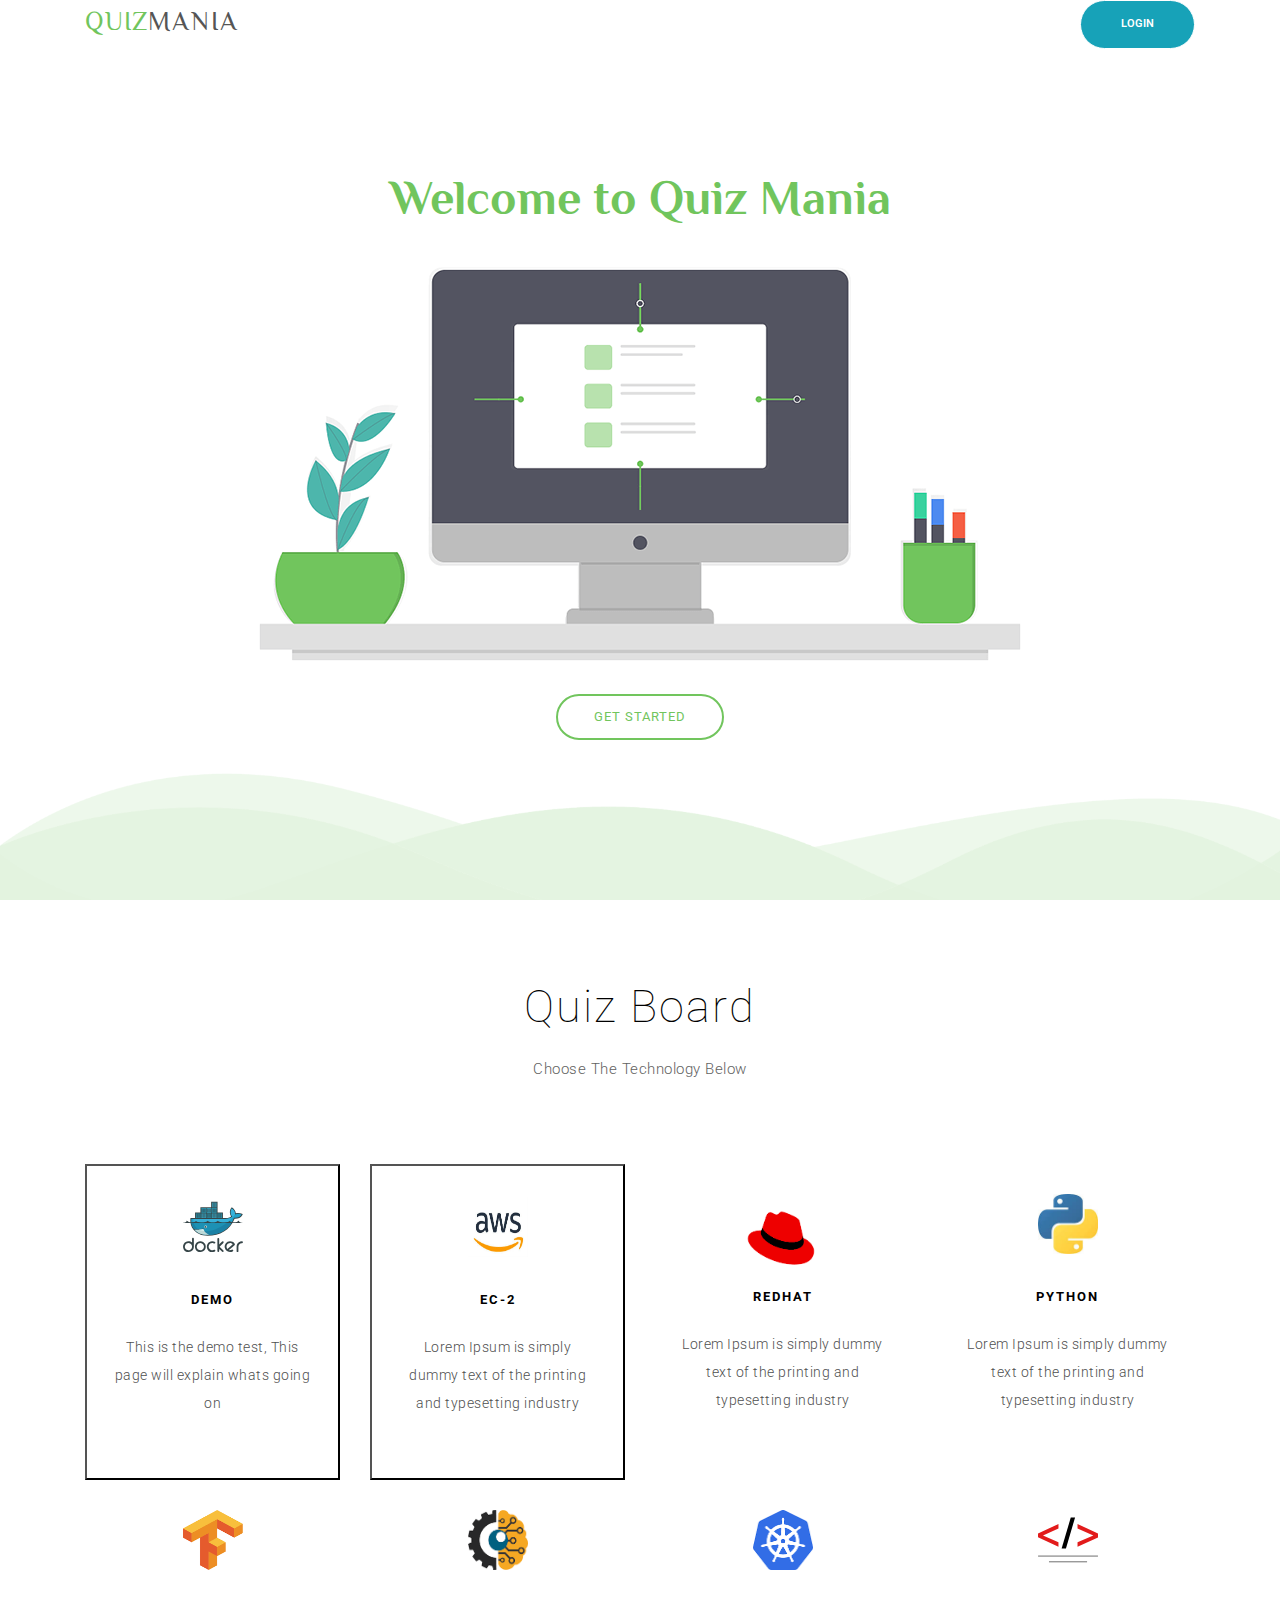
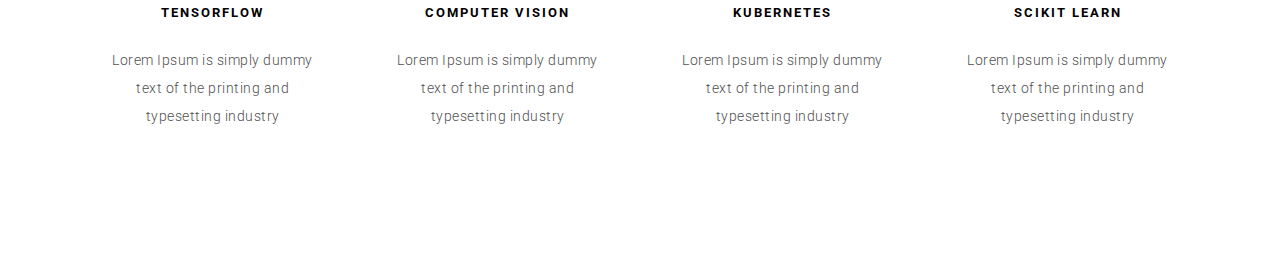
<file: html/index.html>
<!DOCTYPE html>
<html lang="en">
<head>
  <meta charset="utf-8">
  <title>Adhoc Quizmania</title>
  <meta content="width=device-width, initial-scale=1.0" name="viewport">
  <meta content="" name="keywords">
  <meta content="" name="description">

  <!-- Favicons -->
  <link href="img/favicon.png" rel="icon">
  <link href="img/apple-touch-icon.png" rel="apple-touch-icon">

  <!-- Google Fonts -->
  <link href="https://fonts.googleapis.com/css?family=Open+Sans:300,300i,400,400i,700,700i|Roboto:100,300,400,500,700|Philosopher:400,400i,700,700i" rel="stylesheet">

  <!-- Bootstrap css -->
  <!-- <link rel="stylesheet" href="css/bootstrap.css"> -->
  <link href="lib/bootstrap/css/bootstrap.min.css" rel="stylesheet">

  <!-- Libraries CSS Files -->
  <link href="lib/owlcarousel/assets/owl.carousel.min.css" rel="stylesheet">
  <link href="lib/owlcarousel/assets/owl.theme.default.min.css" rel="stylesheet">
  <link href="lib/font-awesome/css/font-awesome.min.css" rel="stylesheet">
  <link href="lib/animate/animate.min.css" rel="stylesheet">
  <link href="lib/modal-video/css/modal-video.min.css" rel="stylesheet">

  <!-- Main Stylesheet File -->
  <link href="css/style.css" rel="stylesheet">
  
  <script type="text/javascript">                                                                                                                                 
    function accessCookie(cookieName)                                                                                                                       
    {                                                                                                                                                       
    var name = cookieName + "=";                                                                                                                            
    var allCookieArray = document.cookie.split(';');                                                                                                        
    for(var i=0; i<allCookieArray.length; i++)                                                                                                              
    {                                                                                                                                                       
            var temp = allCookieArray[i].trim();                                                                                                            
            if (temp.indexOf(name)==0)                                                                                                                      
            return temp.substring(name.length,temp.length);                                                                                                 
            }                                                                                                                                               
            return "";                                                                                                                                      
    }                                                                                                                                                       
    function checkCookie()                                                                                                                                  
    {                                                                                                                                                       
    var user = accessCookie("User_Id");                                                                                                                     
    if (user=="")
      {	 
        document.getElementById("menu1").innerHTML = "Login";
        document.getElementById("menu1").setAttribute("onclick", "window.location.href='/login-register';"); 
      }		
    else
      {
        document.getElementById("menu1").innerHTML = "Logout";
        document.getElementById("menu1").setAttribute("onclick", "deleteCookie1()");
        
        
      }
   }
    function setuser()
    {
      var elements = document.getElementsByClassName("userID");
      var names = '';
      for(var i=0; i<elements.length; i++) {
        elements[i].setAttribute("value",accessCookie("User_Id"));
        }
    }                                                                                                                                                       

    function deleteCookie1()  
{   var Cookies=document.cookie.split(';');
    for (var i=1; i <=Cookies.length; i++)
    {
    document.cookie=Cookies[i-1] +"= ; expires=Thu, 02 Aug 2018 00:00:00 UTC;path=/;";  
    }
    window.location = "/"; // TO REFRESH THE PAGE       
}     
</script>                              
                                                                                                                                                                   
</head>

<body>

  <header id="header" class="header header-hide">
<div class="container">

      <div id="logo" class="pull-left">
                                <h1><a href="#body" class="scrollto"><span>QUIZ</span>MANIA</a></h1>
        <!-- Uncomment below if you prefer to use an image logo -->
                                <!-- <a href="#body"><img src="img/logo.png" alt="" title="" /></a>-->
      </div>
                                <div class="dropdown pull-right">
                                        <button onclick="deleteCookie1()"  class="btn btn-info" type="button" id="menu1" >Login</button>
                                        
                                </div>
				<script>
                                checkCookie();
                                </script>
      </div>
  </header><!-- #header -->

  <!--==========================
    Hero Section
  ============================-->
  <section id="hero" class="wow fadeIn">
    <div class="hero-container">
      <h1>Welcome to Quiz Mania</h1>
      <h2></h2>
      <img src="img/hero-img.png" alt="Hero Imgs">
      <a href="#features" class="btn-get-started scrollto">Get Started</a>
      <div class="btns">

      </div>
    </div>
  </section><!-- #hero -->


  <!--==========================
    Features Section
  ============================-->

  <section id="features" class="padd-section text-center wow fadeInUp">

    <div class="container">
      <div class="section-title text-center">
        <h2>Quiz Board</h2>
        <p class="separator">choose the technology below</p>
      </div>
    </div>

    <div class="container">
      <div class="row">
        
       <div class="col-md-6 col-lg-3">
          <form action="/cgi-bin/testpage" method="post">
            <input type="hidden" class ="userID" name="userid" value="">
            <input type="hidden" name="testid" value="1">
            <button type="submit" style="background-color: transparent; color: white;">
          <div class="feature-block" >
            <img src="img/docker.svg" alt="img" class="img-fluid">
            
            <h4>Demo</h4>
            <p>This is the demo test, This page will explain whats going on</p>
          </div>
        </button>
        </div>
      </form>
      


        <div class="col-md-6 col-lg-3">
            <form action="/cgi-bin/testpage" method="post">
              <input type="hidden" class ="userID" name="userid" value="">
              <input type="hidden" name="testid" value="2">
              <button type="submit" style="background-color: transparent; color: white;">
            <div class="feature-block" >
              <img src="img/AWS.jpg" alt="img" class="img-fluid">
              
              <h4>EC-2</h4>
              <p>Lorem Ipsum is simply dummy text of the printing and typesetting industry</p>
            </div>
          </button>
          </div>
        </form>
        

        <div class="col-md-6 col-lg-3">
          <div class="feature-block">
            <img src="img/redhat.jpg" height="90" width="85">

            <h4>Redhat</h4>

            <p>Lorem Ipsum is simply dummy text of the printing and typesetting industry</p>
          </div>
        </div>

        <div class="col-md-6 col-lg-3">
          <div class="feature-block">
            <img src="img/python.jpeg" alt="img" class="img-fluid">
            <h4>Python</h4>
            <p>Lorem Ipsum is simply dummy text of the printing and typesetting industry</p>
          </div>
        </div>

        <div class="col-md-6 col-lg-3">
          <div class="feature-block">
            <img src="img/tensorflow.jpeg" alt="img" class="img-fluid">
            <h4>Tensorflow</h4>
            <p>Lorem Ipsum is simply dummy text of the printing and typesetting industry</p>
          </div>
        </div>

        <div class="col-md-6 col-lg-3">
          <div class="feature-block">
            <img src="img/computer_vision.jpeg" alt="img" class="img-fluid">
            <h4>Computer Vision</h4>
            <p>Lorem Ipsum is simply dummy text of the printing and typesetting industry</p>
          </div>
        </div>

        <div class="col-md-6 col-lg-3">
          <div class="feature-block">
            <img src="img/kubernetes.png" alt="img" class="img-fluid">
            <h4>Kubernetes</h4>
            <p>Lorem Ipsum is simply dummy text of the printing and typesetting industry</p>
          </div>
        </div>

        <div class="col-md-6 col-lg-3">
          <div class="feature-block">
            <img src="img/svg/code.svg" alt="img" class="img-fluid">
            <h4>Scikit learn</h4>
            <p>Lorem Ipsum is simply dummy text of the printing and typesetting industry</p>
          </div>
        </div>

      </div>
    </div>
  </section>
  
  <script>
      setuser();
  </script>

  <a href="#" class="back-to-top"><i class="fa fa-chevron-up"></i></a>

  <!-- JavaScript Libraries -->
  <script src="lib/jquery/jquery.min.js"></script>
  <script src="lib/jquery/jquery-migrate.min.js"></script>
  <script src="lib/bootstrap/js/bootstrap.bundle.min.js"></script>
  <script src="lib/superfish/hoverIntent.js"></script>
  <script src="lib/superfish/superfish.min.js"></script>
  <script src="lib/easing/easing.min.js"></script>
  <script src="lib/modal-video/js/modal-video.js"></script>
  <script src="lib/owlcarousel/owl.carousel.min.js"></script>
  <script src="lib/wow/wow.min.js"></script>
  <!-- Contact Form JavaScript File -->
  <script src="contactform/contactform.js"></script>

  <!-- Template Main Javascript File -->
  <script src="js/main.js"></script>

</body>
</html>
</file>
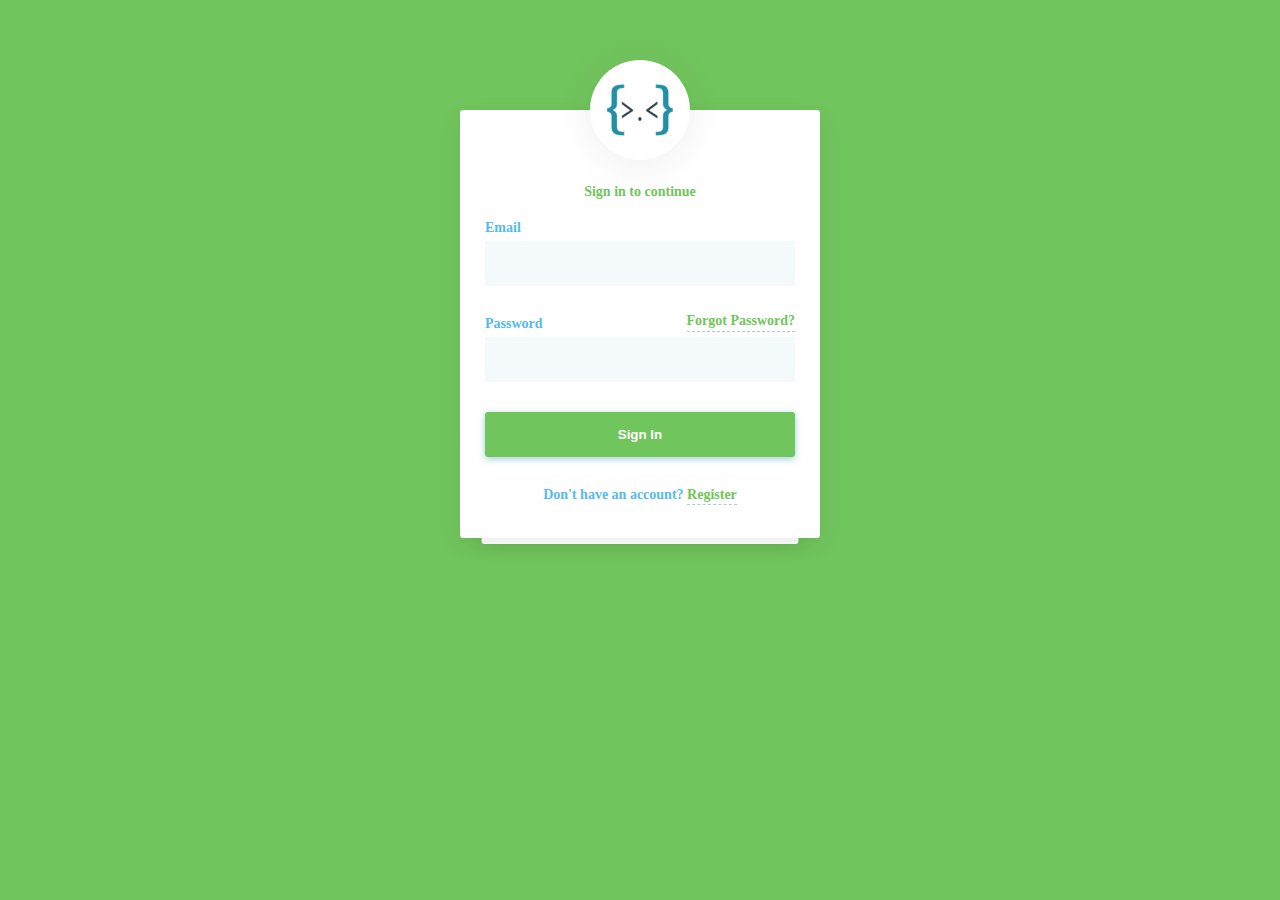
<file: html/login-register/index.html>
<!DOCTYPE html>
<html>
<head>
	<meta charset="utf-8">
	<meta name="viewport" content="width=device-width,initial-scale=1">
	<title>QuizMania</title>
	<link rel="stylesheet" href="auth.css">
	<script type="text/javascript">
    		function accessCookie(cookieName)
  		{
    		var name = cookieName + "=";
    		var allCookieArray = document.cookie.split(';');
    		for(var i=0; i<allCookieArray.length; i++)
    		{
      			var temp = allCookieArray[i].trim();
      			if (temp.indexOf(name)==0)
        		return temp.substring(name.length,temp.length);
    			}
    			return "";
  		}
    		function checkCookie()
  		{
  		var user = accessCookie("User_Id");
  		if (user!="")
    		window.location="/";
  		}
	</script>
</head >

<body onload="checkCookie()">
	<div class="lowin">
		<div class="lowin-brand">
			<img src="kodinger.jpg" alt="logo">
		</div>
		<div class="lowin-wrapper">
			<div class="lowin-box lowin-login">
				<div class="lowin-box-inner">
					<form action="/cgi-bin/login" method="post">
						<p>Sign in to continue</p>
						<div class="lowin-group">
							<label>Email <a href="#" class="login-back-link">Sign in?</a></label>
							<input type="email" autocomplete="email" name="email" class="lowin-input" required>
						</div>
						<div class="lowin-group password-group">
							<label>Password <a href="#" class="forgot-link">Forgot Password?</a></label>
							<input type="password" name="password" autocomplete="current-password" class="lowin-input" >
						</div>
						<button class="lowin-btn login-btn">
							Sign In
						</button>

						<div class="text-foot">
							Don't have an account? <a href="" class="register-link">Register</a>
						</div>
					</form>
				</div>
			</div>

			<div class="lowin-box lowin-register">
				<div class="lowin-box-inner">
					<form action="/cgi-bin/register" method="post">
						<p>Let's create your account</p>
						<div class="lowin-group">
							<label>First Name</label>
							<input type="text" name="firstname" autocomplete="firstname" class="lowin-input">
						</div>
						<div class="lowin-group">
							<label>Last Name</label>
							<input type="text" name="lastname" autocomplete="lastname" class="lowin-input">
						</div>
						<div class="lowin-group">
							<label>Email</label>
							<input type="email" autocomplete="email" name="email" class="lowin-input" pattern="^([a-zA-Z0-9_\-\.]+)@([a-zA-Z0-9_\-\.]+)\.([a-zA-Z]{2,5})$">
						</div>
						<div class="lowin-group">
							<label>Phone</label>
							<input type="text" name="phone" class="lowin-input" pattern="[789][0-9]{9}">
						</div>
						<div class="lowin-group">
							<label>Password</label>
							<input type="password" name="password" autocomplete="current-password" class="lowin-input">
						</div>
						<div class="lowin-group">
							<label>Confirm Password</label>
							<input type="password" name="confirmpassword" autocomplete="confirmcurrent-password" class="lowin-input">
						</div>
						<button class="lowin-btn">
							Sign Up
						</button>

						<div class="text-foot">
							Already have an account? <a href="" class="login-link">Login</a>
						</div>
						
					</form>
					
				</div>
			</div>
		</div>
	
		<footer class="lowin-footer">
			
		</footer>
	</div>

	<script src="auth.js"></script>
	<script>
		Auth.init({
			login_url: '/cgi-bin/login',
			forgot_url: '#forgot'
		});
	</script>
</body>
</html>
</file>
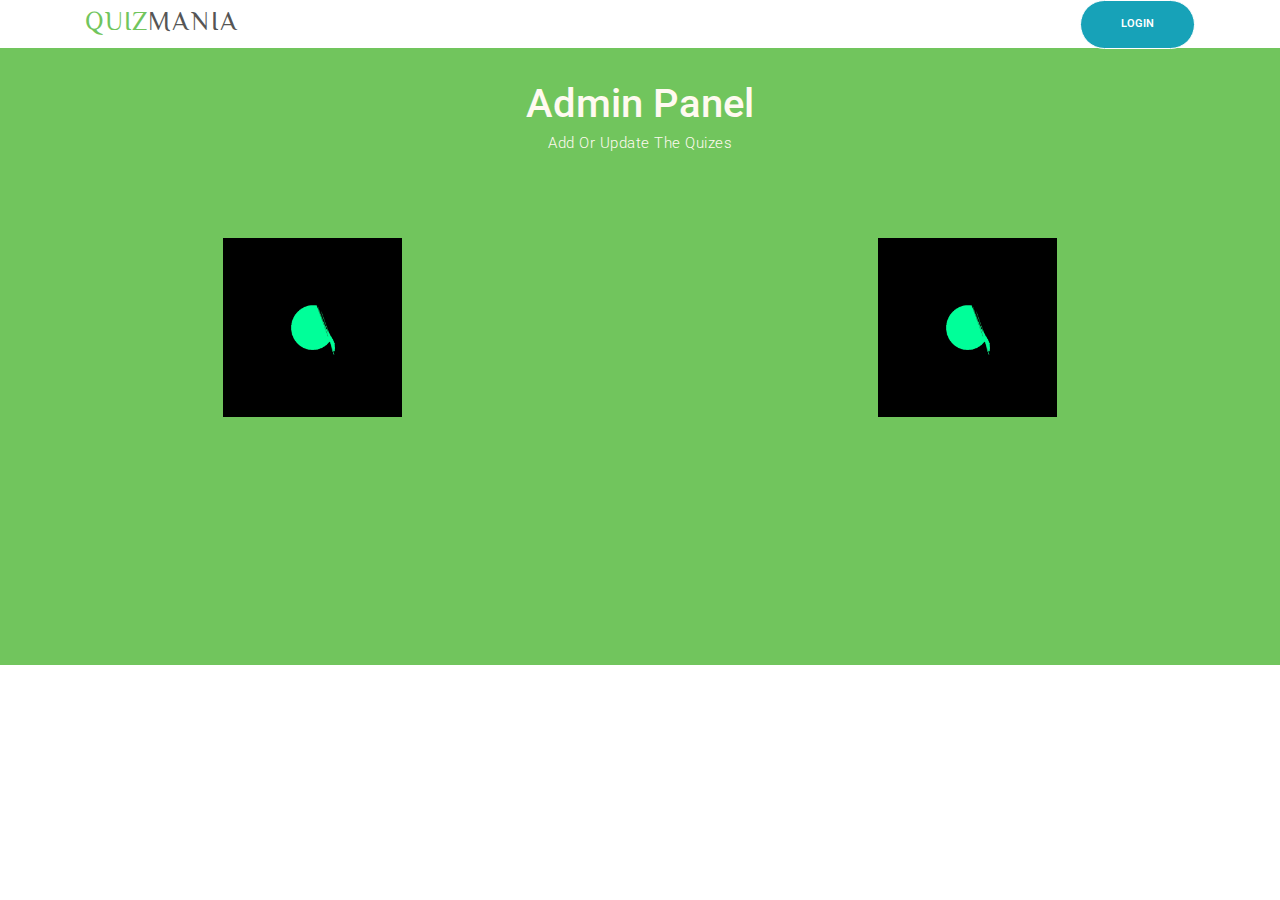
<file: html/admin.html>
<!DOCTYPE html>
<html lang="en">
<head>
  <meta charset="utf-8">
  <title>Adhoc Quizmania</title>
  <meta content="width=device-width, initial-scale=1.0" name="viewport">
  <meta content="" name="keywords">
  <meta content="" name="description">

  <!-- Favicons -->
  <link href="img/favicon.png" rel="icon">
  <link href="img/apple-touch-icon.png" rel="apple-touch-icon">

  <!-- Google Fonts -->
  <link href="https://fonts.googleapis.com/css?family=Open+Sans:300,300i,400,400i,700,700i|Roboto:100,300,400,500,700|Philosopher:400,400i,700,700i" rel="stylesheet">

  <!-- Bootstrap css -->
  <!-- <link rel="stylesheet" href="css/bootstrap.css"> -->
  <link href="lib/bootstrap/css/bootstrap.min.css" rel="stylesheet">

  <!-- Libraries CSS Files -->
  <link href="lib/owlcarousel/assets/owl.carousel.min.css" rel="stylesheet">
  <link href="lib/owlcarousel/assets/owl.theme.default.min.css" rel="stylesheet">
  <link href="lib/font-awesome/css/font-awesome.min.css" rel="stylesheet">
  <link href="lib/animate/animate.min.css" rel="stylesheet">
  <link href="lib/modal-video/css/modal-video.min.css" rel="stylesheet">

  <!-- Main Stylesheet File -->
  <link href="css/style.css" rel="stylesheet">
  
  <style>
    
    input[type="text"]{  
                text-align: center; 
            }     
    .center {
      
      margin-left: auto;
      margin-right: auto;
      
    }
    
    .image {
      display: block;
      width: 30%;
      height: auto;
      
    }
    
    .overlay {
      position: absolute;
      top: 0;
      bottom: 0;
      left: 0;
      right: 0;
      height: 100%;
      width: 40%;
      opacity: 0;
      transition: .5s ease;
      background-color: #71c55d;
      margin-left: auto;
      margin-right: auto;
    }
    
    .container:hover .overlay {
      opacity: 1;
    }
    
    .text {
      color: white;
      font-size: 20px;
      position: absolute;
      top: 50%;
      left: 50%;
      -webkit-transform: translate(-50%, -50%);
      -ms-transform: translate(-50%, -50%);
      transform: translate(-50%, -50%);
      text-align: center;
    }
    </style>

  <script type="text/javascript">                                                                                                                                 
    function accessCookie(cookieName)                                                                                                                       
    {                                                                                                                                                       
    var name = cookieName + "=";                                                                                                                            
    var allCookieArray = document.cookie.split(';');                                                                                                        
    for(var i=0; i<allCookieArray.length; i++)                                                                                                              
    {                                                                                                                                                       
            var temp = allCookieArray[i].trim();                                                                                                            
            if (temp.indexOf(name)==0)                                                                                                                      
            return temp.substring(name.length,temp.length);                                                                                                 
            }                                                                                                                                               
            return "";                                                                                                                                      
    }                                                                                                                                                       
    function checkCookie()                                                                                                                                  
    {                                                                                                                                                       
    var user = accessCookie("User_Id");                                                                                                                     
    if (user=="")
      {	 
        document.getElementById("menu1").innerHTML = "Login";
        document.getElementById("menu1").setAttribute("onclick", "window.location.href='/login-register';"); 
      }		
    else
      {
        document.getElementById("menu1").innerHTML = "Logout";
        document.getElementById("menu1").setAttribute("onclick", "deleteCookie1()");
        
        
      }
   }
    function setuser()
    {
      var elements = document.getElementsByClassName("userID");
      var names = '';
      for(var i=0; i<elements.length; i++) {
        elements[i].setAttribute("value",accessCookie("User_Id"));
        }
    }                                                                                                                                                       

    function deleteCookie1()  
{   var Cookies=document.cookie.split(';');
    for (var i=1; i <=Cookies.length; i++)
    {
    document.cookie=Cookies[i-1] +"= ; expires=Thu, 02 Aug 2018 00:00:00 UTC;path=/;";  
    }
    window.location = "/"; // TO REFRESH THE PAGE       
}     
</script>                   
<style>
    
    .image1 {
      display: block;
      width: 100%;
      height: auto;
    }
    
    .overlay1 {
      position: absolute;
      bottom: 0;
      left: 0;
      right: 0;
      background-color: #008CBA;
      overflow: hidden;
      width: 100%;
      height: 0;
      transition: .5s ease;
    }
    
    .container:hover .overlay {
      height: 100%;
    }
    
    .text {
      color: white;
      font-size: 20px;
      position: absolute;
      top: 50%;
      left: 50%;
      -webkit-transform: translate(-50%, -50%);
      -ms-transform: translate(-50%, -50%);
      transform: translate(-50%, -50%);
      text-align: center;
    }
    </style>           
                                                                                                                                                                   
</head>

<body>

  <header id="header" class="header header-hide">
<div class="container">

      <div id="logo" class="pull-left">
                                <h1><a href="#body" class="scrollto"><span>QUIZ</span>MANIA</a></h1>
        <!-- Uncomment below if you prefer to use an image logo -->
                                <!-- <a href="#body"><img src="img/logo.png" alt="" title="" /></a>-->
      </div>
                                <div class="dropdown pull-right">
                                        <button onclick="deleteCookie1()"  class="btn btn-info" type="button" id="menu1" >Login</button>
                                        
                                </div>
				<script>
                                checkCookie();
                                </script>
      </div>
  </header><!-- #header -->


  <!--==========================
    Features Section
  ============================-->

  <section id="features" class="padd-section text-center wow fadeInUp" style="background:#71c55d">

    <div class="container">
      <div class="section-title text-center">
        <h1 style="color: floralwhite">Admin Panel</h1>
        <p style="color: floralwhite" class="separator">Add or Update the Quizes</p>
      </div>
    </div>

    
      <div class="row">
        
      
        <div class="col-md-6">
          <div class="container">
            <img src="img/giphy.gif" alt="img" class="image center">
            <a href="#get1" onclick="myFunction()"><div class="overlay">
              <div class="text">Add New Category Quiz</div>
            </div>
          </a>
          </div>  
        </div>
      
      
        <div class="col-md-6">
          <div class="container">
            <img src="img/giphy.gif" alt="img" class="image center">
            <a href="#get1" onclick="myFunction()"><div class="overlay">
              <div class="text">Add Existing Category Quiz</div>
            </div>
          </a>
          </div>  
        </div>
        
      </div>
      <br>
      <br>
      <br>
      <br>
      <br>
      <br>
      <br>
      
      <div id="get1" class="col-md-4 center " style="background: #71c55d; display: none">
        <br> 
        <br>
        
        <form action="#">
            
              <input type="text" class="form-control" id="name" placeholder="Test Name" >
              <input type="text" class="form-control" id="totalscore" placeholder="Total Score">
              
                  <div class="custom-file">
                    <input type="file" class="custom-file-input" id="customFile1">
                    <label class="custom-file-label" for="customFile">Choose Image</label>
                  </div>
                  <div class="custom-file">
                      <input type="file" class="custom-file-input" id="customFile2">
                      <label class="custom-file-label" for="customFile">Choose Test</label>
                  </div>
                  <br>
                  <br>
            <button type="submit" class="btn btn-primary">Submit</button>
            <br>
            <br>
          </form>
        
      </div>

  </section>

  
  <script>
      setuser();
      function myFunction() {
  var x = document.getElementById("get1");
  if (x.style.display === "none") {
    x.style.display = "block";
  } else {
    x.style.display = "none";
  }
} 
  </script>

  <a href="#" class="back-to-top"><i class="fa fa-chevron-up"></i></a>

  <!-- JavaScript Libraries -->
  <script src="lib/jquery/jquery.min.js"></script>
  <script src="lib/jquery/jquery-migrate.min.js"></script>
  <script src="lib/bootstrap/js/bootstrap.bundle.min.js"></script>
  <script src="lib/superfish/hoverIntent.js"></script>
  <script src="lib/superfish/superfish.min.js"></script>
  <script src="lib/easing/easing.min.js"></script>
  <script src="lib/modal-video/js/modal-video.js"></script>
  <script src="lib/owlcarousel/owl.carousel.min.js"></script>
  <script src="lib/wow/wow.min.js"></script>
  <!-- Contact Form JavaScript File -->
  <script src="contactform/contactform.js"></script>

  <!-- Template Main Javascript File -->
  <script src="js/main.js"></script>

</body>
</html>
</file>
<file: html/login-register/auth.css>
body {
	margin: 0;
	background-color: #71c55d;
	text-align: center;
}

.lowin {
	/* variables */
	--color-primary: #71c55d;
	--color-grey: rgba(68, 160, 179, .06);
	--color-dark: rgba(68, 160, 179, .5);
	--color-semidark: rgba(68, 160, 179, .5);

	text-align: center;
	margin: 60px 0 0 0;
	font-family: 'Segoe UI';
	font-size: 14px;
}

.lowin .lowin-wrapper {
	-webkit-transition: all 1s;
	-o-transition: all 1s;
	transition: all 1s;
	-webkit-perspective: 1000px;
	        perspective: 1000px;
	position: relative;
	height: 100%;
	width: 360px;
	margin: 0 auto;
}

.lowin.lowin-red {
	--color-primary: #ff6464;
	--color-grey: rgba(255, 100, 100, .06);
	--color-dark: rgba(255, 100, 100, .8);
	--color-semidark: rgba(255, 100, 100, .55);
}

.lowin.lowin-green {
	--color-primary: #D0EF84;
	--color-grey: rgba(208, 239, 132, .15);
	--color-dark: rgba(208, 239, 132, 1);
	--color-semidark: rgba(208, 239, 132, .6);
}

.lowin.lowin-purple {
	--color-primary: #6C567B;
	--color-grey: rgba(108, 86, 123, .08);
	--color-dark: rgba(108, 86, 123, .7);
	--color-semidark: rgba(108, 86, 123, .45);
}

.lowin.lowin-blue {
	--color-primary: #71c55d;
	--color-grey: rgba(0, 129, 198, .05);
	--color-dark: rgba(0, 129, 198, .7);
	--color-semidark: rgba(0, 129, 198, .45);
}

.lowin a {
	color: var(--color-primary);
	text-decoration: none;
	border-bottom: 1px dashed var(--color-semidark);
	margin-top: -3px;
	padding-bottom: 2px;
}

.lowin * {
	-webkit-box-sizing: border-box;
	        box-sizing: border-box;
}

.lowin .lowin-brand {
	overflow: hidden;
	width: 100px;
	height: 100px;
	margin: 0 auto -50px auto;
	border-radius: 50%;
	-webkit-box-shadow: 0 4px 40px rgba(0, 0, 0, .07);
	        box-shadow: 0 4px 40px rgba(0, 0, 0, .07);
	padding: 10px;
	background-color: #fff;
	z-index: 1;
	position: relative;
}

.lowin .lowin-brand img {
	width: 100%;
}

.lowin .lowin-box {
	width: 100%;
	position: absolute;
	left: 0;
}

.lowin .lowin-box-inner {
	background-color: #fff;
	-webkit-box-shadow: 0 7px 25px rgba(0, 0, 0, .08);
	        box-shadow: 0 7px 25px rgba(0, 0, 0, .08);
	padding: 60px 25px 25px 25px;
	text-align: left;
	border-radius: 3px;
}

.lowin .lowin-box::after {
	content: ' ';
	-webkit-box-shadow: 0 0 25px rgba(0, 0, 0, .1);
	        box-shadow: 0 0 25px rgba(0, 0, 0, .1);
	-webkit-transform: translate(0, -92.6%) scale(.88);
	    -ms-transform: translate(0, -92.6%) scale(.88);
	        transform: translate(0, -92.6%) scale(.88);
	border-radius: 3px;
	position: absolute;
	top: 100%;
	left: 0;
	width: 100%;
	height: 100%;
	background-color: #fff;
	z-index: -1;
}

.lowin .lowin-box.lowin-flip {
	-webkit-transform: rotate3d(0, 1, 0, -180deg);
	        transform: rotate3d(0, 1, 0, -180deg);
	display: none;
	opacity: 0;
}

.lowin .lowin-box p {
	
	color: #71c55d;
	font-weight: 700;
	margin-bottom: 20px;
	text-align: center;
}

.lowin .lowin-box .lowin-group {
	margin-bottom: 30px;
}

.lowin .lowin-box label {
	margin-bottom: 5px;
	display: inline-block;
	width: 100%;
	color: #56baed;
	font-weight: 700;
}

.lowin .lowin-box label a {
	float: right;
}

.lowin .lowin-box .lowin-input {
	background-color: var(--color-grey);
	color: #56baed;
	border: none;
	border-radius: 3px;
	padding: 15px 20px;
	width: 100%;
	outline: 0;
}

.lowin .lowin-box .lowin-btn {
	display: inline-block;
	width: 100%;
	border: none;
	color: #fff;
	padding: 15px;
	border-radius: 3px;
	background-color: var(--color-primary);
	-webkit-box-shadow: 0 2px 7px var(--color-semidark);
	        box-shadow: 0 2px 7px var(--color-semidark);
	font-weight: 700;
	outline: 0;
	cursor: pointer;
	-webkit-transition: all .5s;
	-o-transition: all .5s;
	transition: all .5s;
}

.lowin .lowin-box .lowin-btn:active {
	-webkit-box-shadow: none;
	        box-shadow: none;
}

.lowin .lowin-box .lowin-btn:hover {
	opacity: .9;
}

.lowin .text-foot {
	text-align: center;
	padding: 10px;
	font-weight: 700;
	margin-top: 20px;
	color: #56baed;
}

.lowin .lowin-footer {
	text-align: center;
	margin: 30px 0;
	font-size: 12px;
	color: var(--color-semidark);
	font-weight: 700;
}

.lowin .login-back-link {
	-webkit-transition: all 1s;
	-o-transition: all 1s;
	transition: all 1s;
	display: none;
	opacity: 0;
}

/* animation */
.lowin .lowin-box.lowin-animated {
	-webkit-animation-name: LowinAnimated;
	        animation-name: LowinAnimated;
	-webkit-animation-duration: 1s;
	        animation-duration: 1s;
	-webkit-animation-fill-mode: forwards;
	        animation-fill-mode: forwards;
	-webkit-animation-timing-function: ease-in-out;
	        animation-timing-function: ease-in-out;
}

.lowin .lowin-box.lowin-animatedback {
	-webkit-animation-name: LowinAnimatedBack;
	        animation-name: LowinAnimatedBack;
	-webkit-animation-duration: 1s;
	        animation-duration: 1s;
	-webkit-animation-fill-mode: forwards;
	        animation-fill-mode: forwards;
	-webkit-animation-timing-function: ease-in-out;
	        animation-timing-function: ease-in-out;
}

.lowin .lowin-box.lowin-animated-flip {
	-webkit-animation-name: LowinAnimatedFlip;
	        animation-name: LowinAnimatedFlip;
	-webkit-animation-duration: 1s;
	        animation-duration: 1s;
	-webkit-animation-fill-mode: forwards;
	        animation-fill-mode: forwards;
	-webkit-animation-timing-function: ease-in-out;
	        animation-timing-function: ease-in-out;
}

.lowin .lowin-box.lowin-animated-flipback {
	-webkit-animation-name: LowinAnimatedFlipBack;
	        animation-name: LowinAnimatedFlipBack;
	-webkit-animation-duration: 1s;
	        animation-duration: 1s;
	-webkit-animation-fill-mode: forwards;
	        animation-fill-mode: forwards;
	-webkit-animation-timing-function: ease-in-out;
	        animation-timing-function: ease-in-out;
}

.lowin .lowin-brand.lowin-animated {
	-webkit-animation-name: LowinBrandAnimated;
	        animation-name: LowinBrandAnimated;
	-webkit-animation-duration: 1s;
	        animation-duration: 1s;
	-webkit-animation-fill-mode: forwards;
	        animation-fill-mode: forwards;
	-webkit-animation-timing-function: ease-in-out;
	        animation-timing-function: ease-in-out;
}

.lowin .lowin-group.password-group {
	-webkit-transition: all 1s;
	-o-transition: all 1s;
	transition: all 1s;
}

.lowin .lowin-group.password-group.lowin-animated {
	-webkit-animation-name: LowinPasswordAnimated;
	        animation-name: LowinPasswordAnimated;
	-webkit-animation-duration: 1s;
	        animation-duration: 1s;
	-webkit-animation-fill-mode: forwards;
	        animation-fill-mode: forwards;
	-webkit-animation-timing-function: ease-in-out;
	        animation-timing-function: ease-in-out;
	-webkit-transform-origin: 0 0;
	    -ms-transform-origin: 0 0;
	        transform-origin: 0 0;
}

.lowin .lowin-group.password-group.lowin-animated-back {
	-webkit-animation-name: LowinPasswordAnimatedBack;
	        animation-name: LowinPasswordAnimatedBack;
	-webkit-animation-duration: 1s;
	        animation-duration: 1s;
	-webkit-animation-fill-mode: forwards;
	        animation-fill-mode: forwards;
	-webkit-animation-timing-function: ease-in-out;
	        animation-timing-function: ease-in-out;
	-webkit-transform-origin: 0 0;
	    -ms-transform-origin: 0 0;
	        transform-origin: 0 0;
}

/* keyframes */
@-webkit-keyframes LowinAnimated {
	0% {
		-webkit-transform: rotate3d(0);
		        transform: rotate3d(0);
	}
	99% {
		opacity: 1;
	}
	100% {
		opacity: 0;
		-webkit-transform: rotate3d(0, 1, 0, 180deg);
		        transform: rotate3d(0, 1, 0, 180deg);
	}
}
@keyframes LowinAnimated {
	0% {
		-webkit-transform: rotate3d(0);
		        transform: rotate3d(0);
	}
	99% {
		opacity: 1;
	}
	100% {
		opacity: 0;
		-webkit-transform: rotate3d(0, 1, 0, 180deg);
		        transform: rotate3d(0, 1, 0, 180deg);
	}
}

@-webkit-keyframes LowinAnimatedBack {
	0% {
		opacity: 0;
		-webkit-transform: rotate3d(0, 1, 0, 180deg);
		        transform: rotate3d(0, 1, 0, 180deg);
	}
	99% {
		opacity: 1;
	}
	100% {
		opacity: 1;
		-webkit-transform: rotate3d(0);
		        transform: rotate3d(0);
	}
}

@keyframes LowinAnimatedBack {
	0% {
		opacity: 0;
		-webkit-transform: rotate3d(0, 1, 0, 180deg);
		        transform: rotate3d(0, 1, 0, 180deg);
	}
	99% {
		opacity: 1;
	}
	100% {
		opacity: 1;
		-webkit-transform: rotate3d(0);
		        transform: rotate3d(0);
	}
}

@-webkit-keyframes LowinAnimatedFlip {
	0% {
		-webkit-transform: rotate3d(0, 1, 0, -180deg);
		        transform: rotate3d(0, 1, 0, -180deg);
		opacity: 0;
	}
	99% {
		opacity: 1;
	}
	100% {
		opacity: 1;
		-webkit-transform: rotate3d(0, 0, 0, 180deg);
		        transform: rotate3d(0, 0, 0, 180deg);
	}
}

@keyframes LowinAnimatedFlip {
	0% {
		-webkit-transform: rotate3d(0, 1, 0, -180deg);
		        transform: rotate3d(0, 1, 0, -180deg);
		opacity: 0;
	}
	99% {
		opacity: 1;
	}
	100% {
		opacity: 1;
		-webkit-transform: rotate3d(0, 0, 0, 180deg);
		        transform: rotate3d(0, 0, 0, 180deg);
	}
}

@-webkit-keyframes LowinAnimatedFlipBack {
	0% {
		opacity: 1;
		-webkit-transform: rotate3d(0, 0, 0, 180deg);
		        transform: rotate3d(0, 0, 0, 180deg);
	}
	95% {
		opacity: 0;
	}
	100% {
		-webkit-transform: rotate3d(0, 1, 0, -180deg);
		        transform: rotate3d(0, 1, 0, -180deg);
		opacity: 0;
	}
}

@keyframes LowinAnimatedFlipBack {
	0% {
		opacity: 1;
		-webkit-transform: rotate3d(0, 0, 0, 180deg);
		        transform: rotate3d(0, 0, 0, 180deg);
	}
	95% {
		opacity: 0;
	}
	100% {
		-webkit-transform: rotate3d(0, 1, 0, -180deg);
		        transform: rotate3d(0, 1, 0, -180deg);
		opacity: 0;
	}
}

@-webkit-keyframes LowinBrandAnimated {
	0% {
		-webkit-transform: translate(0, 0);
		        transform: translate(0, 0);
	}
	50% {
		-webkit-transform: translate(0, -120px);
		        transform: translate(0, -120px);
	}
	100% {
		-webkit-transform: translate(0, 0);
		        transform: translate(0, 0);
	}
}

@keyframes LowinBrandAnimated {
	0% {
		-webkit-transform: translate(0, 0);
		        transform: translate(0, 0);
	}
	50% {
		-webkit-transform: translate(0, -120px);
		        transform: translate(0, -120px);
	}
	100% {
		-webkit-transform: translate(0, 0);
		        transform: translate(0, 0);
	}
}

@-webkit-keyframes LowinPasswordAnimated {
	0% {
		-webkit-transform: rotate3d(0, 0, 0, 0);
		        transform: rotate3d(0, 0, 0, 0);
	}
	30% {
		opacity: 1;
	}
	60% {
		opacity: 0;
	}
	100% {
		opacity: 0;
		-webkit-transform: rotate3d(1, 0, 0, -180deg);
		        transform: rotate3d(1, 0, 0, -180deg);
		z-index: -1;
	}
}

@keyframes LowinPasswordAnimated {
	0% {
		-webkit-transform: rotate3d(0, 0, 0, 0);
		        transform: rotate3d(0, 0, 0, 0);
	}
	30% {
		opacity: 1;
	}
	60% {
		opacity: 0;
	}
	100% {
		opacity: 0;
		-webkit-transform: rotate3d(1, 0, 0, -180deg);
		        transform: rotate3d(1, 0, 0, -180deg);
		z-index: -1;
	}
}

@-webkit-keyframes LowinPasswordAnimatedBack {
	0% {
		opacity: 0;
		-webkit-transform: rotate3d(1, 0, 0, -180deg);
		        transform: rotate3d(1, 0, 0, -180deg);
	}
	40% {
		opacity: 0;
	}
	60% {
		opacity: 1;
	}
	100% {
		-webkit-transform: rotate3d(0, 0, 0, 0);
		        transform: rotate3d(0, 0, 0, 0);
	}
}

@keyframes LowinPasswordAnimatedBack {
	0% {
		opacity: 0;
		-webkit-transform: rotate3d(1, 0, 0, -180deg);
		        transform: rotate3d(1, 0, 0, -180deg);
	}
	40% {
		opacity: 0;
	}
	60% {
		opacity: 1;
	}
	100% {
		-webkit-transform: rotate3d(0, 0, 0, 0);
		        transform: rotate3d(0, 0, 0, 0);
	}
}

@media screen and (max-width: 320px) {
	.lowin .lowin-wrapper {
		width: 100%;
	}
	.lowin .lowin-box {
		padding: 0 10px;
	}
}
</file>
<file: html/lib/modal-video/css/modal-video.min.css>
@keyframes modal-video{from{opacity:0}to{opacity:1}}@keyframes modal-video-inner{from{transform:translate(0, 100px)}to{transform:translate(0, 0)}}.modal-video{position:fixed;top:0;left:0;width:100%;height:100%;background-color:rgba(0,0,0,0.5);z-index:1000000;cursor:pointer;opacity:1;animation-timing-function:ease-out;animation-duration:.3s;animation-name:modal-video;-webkit-transition:opacity .3s ease-out;-moz-transition:opacity .3s ease-out;-ms-transition:opacity .3s ease-out;-o-transition:opacity .3s ease-out;transition:opacity .3s ease-out}.modal-video-close{opacity:0}.modal-video-close .modal-video-movie-wrap{-webkit-transform:translate(0, 100px);-moz-transform:translate(0, 100px);-ms-transform:translate(0, 100px);-o-transform:translate(0, 100px);transform:translate(0, 100px)}.modal-video-body{max-width:940px;width:100%;height:100%;margin:0 auto;display:table}.modal-video-inner{display:table-cell;vertical-align:middle;width:100%;height:100%}.modal-video-movie-wrap{width:100%;height:0;position:relative;padding-bottom:56.25%;background-color:#333;animation-timing-function:ease-out;animation-duration:.3s;animation-name:modal-video-inner;-webkit-transform:translate(0, 0);-moz-transform:translate(0, 0);-ms-transform:translate(0, 0);-o-transform:translate(0, 0);transform:translate(0, 0);-webkit-transition:-webkit-transform .3s ease-out;-moz-transition:-moz-transform .3s ease-out;-ms-transition:-ms-transform .3s ease-out;-o-transition:-o-transform .3s ease-out;transition:transform .3s ease-out}.modal-video-movie-wrap iframe{position:absolute;top:0;left:0;width:100%;height:100%}.modal-video-close-btn{position:absolute;z-index:2;top:-35px;right:-35px;display:inline-block;width:35px;height:35px;overflow:hidden;border:none;background:transparent}.modal-video-close-btn:before{transform:rotate(45deg)}.modal-video-close-btn:after{transform:rotate(-45deg)}.modal-video-close-btn:before,.modal-video-close-btn:after{content:'';position:absolute;height:2px;width:100%;top:50%;left:0;margin-top:-1px;background:#fff;border-radius:5px;margin-top:-6px}
</file>
<file: html/css/style.css>
@charset "UTF-8";
/*
  Theme Name: eStartup
  Theme URL: https://bootstrapmade.com/estartup-bootstrap-landing-page-template/
  Author: BootstrapMade.com
  License: https://bootstrapmade.com/license/
*/
/*--------------------------------------------------------------
# General
--------------------------------------------------------------*/
body {
  background-color: #fff;
  color: #333;
}

h1, h2, h3, h4, h5, h6 {
  margin: 0;
}

h2 {
  color: #000;
  font-weight: 600;
}

h4 {
  color: #000;
  font-size: 13px;
  font-weight: 700;
  letter-spacing: 2px;
  text-transform: uppercase;
  line-height: 2;
}

h5 {
  color: #626262;
  font-size: 14px;
  font-weight: 500;
}

a {
  letter-spacing: 2px;
  text-decoration: none;
}

ul {
  letter-spacing: 1px;
}

li {
  color: #626262;
  font-size: 13px;
  font-weight: 400;
  letter-spacing: 2px;
  line-height: 30px;
  text-transform: capitalize;
}

p {
  color: #505050;
  font-size: 14px;
  font-weight: 300;
  letter-spacing: 0.5px;
  line-height: 2;
  margin-bottom: 20px;
}

span {
  letter-spacing: 1px;
}

.img-fluid {
  height: 60px;
  margin-bottom: 30px;
  width: 60px;
}

.container-full {
  padding-left: 0;
  padding-right: 0;
}

.btn {
  border: 1px solid #fff;
  border-radius: 50px;
  color: #fff;
  font-size: 11px;
  font-weight: 600;
  padding: 15px 40px;
  text-transform: uppercase;
  -moz-transition: all 0.5s ease-in-out 0s;
  -ms-transition: all 0.5s ease-in-out 0s;
  -o-transition: all 0.5s ease-in-out 0s;
  -webkit-transition: all 0.5s ease-in-out 0s;
  transition: all 0.5s ease-in-out 0s;
}

.btn-default:hover {
  color: #fff;
  background-color: #e6e6e6;
  border-color: #adadad;
}

.fa {
  font-size: 13px;
}

/* Back to top button */
.back-to-top {
  position: fixed;
  display: none;
  background: #71c55d;
  line-height: 1;
  color: #fff;
  padding: 7px 12px 13px 12px;
  font-size: 16px;
  border-radius: 2px;
  right: 15px;
  bottom: 15px;
  transition: background 0.5s;
}

@media (max-width: 768px) {
  .back-to-top {
    bottom: 15px;
  }
}

.back-to-top:focus {
  background: #71c55d;
  color: #fff;
  outline: none;
}

.back-to-top:hover {
  background: #55b03f;
  color: #fff;
}

/*--------------------------------------------------------------
# Header
--------------------------------------------------------------*/
#header {
  background: #fff;
  position: fixed;
  left: 0;
  top: 0;
  right: 0;
  height: 48px;
  z-index: 3;
  transition: all 0.5s ease;
}

#header #logo {
  padding: 6px 0 0 0;
}

#header #logo h1 {
  color: #505050;
  font-family: "Philosopher", sans-serif;
  font-size: 26px;
  font-weight: 500;
  letter-spacing: 1px;
  margin: 0;
}

#header #logo h1 a {
  color: #555;
  line-height: 1;
  display: inline-block;
  text-decoration: none;
}

#header #logo h1 a span {
  color: #71c55d;
}

#header #logo img {
  padding: 0;
  margin: 0;
}

.scroll-header {
  background: #fff;
  box-shadow: 0 3px 7px rgba(0, 0, 0, 0.1);
}

/*--------------------------------------------------------------
# Hero Section
--------------------------------------------------------------*/
#hero {
  width: 100%;
  height: calc(100vh - 40px);
  background: url(../img/hero-bg.png) center bottom no-repeat;
  background-size: 100%;
  position: relative;
  margin-top: 40px;
}

@media (min-width: 1025px) {
  #hero {
    background-attachment: fixed;
  }
}

#hero .hero-container {
  position: absolute;
  bottom: 0;
  top: 0;
  left: 0;
  right: 0;
  display: flex;
  justify-content: center;
  align-items: center;
  flex-direction: column;
  text-align: center;
}

#hero h1 {
  margin: 0 0 10px 0;
  font-size: 48px;
  font-weight: 700;
  line-height: 56px;
  font-family: "Philosopher", sans-serif;
  color: #71c55d;
}

@media (max-width: 768px) {
  #hero h1 {
    font-size: 28px;
    line-height: 36px;
  }
}

#hero h2 {
  color: #777;
  margin-bottom: 30px;
  font-size: 20px;
  font-family: "Roboto", sans-serif;
  font-weight: 300;
}

@media (max-width: 768px) {
  #hero h2 {
    font-size: 18px;
    line-height: 24px;
    margin-bottom: 30px;
  }
}

#hero img {
  max-width: 95%;
  margin-bottom: 30px;
}

#hero .btn-get-started {
  font-family: "Roboto", sans-serif;
  text-transform: uppercase;
  font-weight: 400;
  font-size: 13px;
  letter-spacing: 1px;
  display: inline-block;
  padding: 11px 36px;
  border-radius: 50px;
  transition: 0.5s;
  margin-bottom: 30px;
  border: 2px solid #71c55d;
  background: #fff;
  color: #71c55d;
  text-decoration: none;
}

#hero .btn-get-started:hover {
  background: #71c55d;
  color: #fff;
}

#hero .btns a {
  color: #555;
  font-size: 11px;
  font-weight: 600;
  text-transform: uppercase;
  margin: 4px 20px;
  text-decoration: none;
  transition: 0.3s;
}

@media (max-width: 575px) {
  #hero .btns a {
    margin: 4px 8px;
  }
}

#hero .btns a:hover {
  color: #71c55d;
}

/*--------------------------------------------------------------
# Navigation Menu
--------------------------------------------------------------*/
/* Nav Menu Essentials */
.nav-menu, .nav-menu * {
  margin: 0;
  padding: 0;
  list-style: none;
}

.nav-menu ul {
  position: absolute;
  display: none;
  top: 100%;
  left: 0;
  z-index: 99;
}

.nav-menu li {
  position: relative;
  white-space: nowrap;
}

.nav-menu > li {
  float: left;
}

.nav-menu li:hover > ul,
.nav-menu li.sfHover > ul {
  display: block;
}

.nav-menu ul ul {
  top: 0;
  left: 100%;
}

.nav-menu ul li {
  min-width: 180px;
}

/* Nav Menu Arrows */
.sf-arrows .sf-with-ul {
  padding-right: 22px;
}

.sf-arrows .sf-with-ul:after {
  content: "\f107";
  position: absolute;
  right: 8px;
  margin-top: 1px;
  font-family: FontAwesome;
  font-style: normal;
  font-weight: normal;
}

.sf-arrows ul .sf-with-ul:after {
  content: "\f105";
}

/* Nav Meu Container */
#nav-menu-container {
  float: right;
  margin: 0 0 0 0;
}

@media (max-width: 1024px) {
  #nav-menu-container {
    display: none;
  }
}

/* Nav Meu Styling */
.nav-menu a {
  padding: 8px 8px;
  text-decoration: none;
  display: inline-block;
  color: #555;
  font-family: "Roboto", sans-serif;
  font-weight: 400;
  font-size: 14px;
  outline: none;
  letter-spacing: 0;
  transition: 0.3s;
}

.nav-menu li:hover > a, .nav-menu > .menu-active > a {
  color: #71c55d;
}

.nav-menu > li {
  margin-left: 10px;
}

.nav-menu ul {
  margin: 0;
  padding: 10px;
  box-shadow: 0px 0px 30px rgba(127, 137, 161, 0.25);
  background: #fff;
}

.nav-menu ul li {
  transition: 0.3s;
}

.nav-menu ul li a {
  padding: 5px 10px;
  color: #333;
  transition: 0.3s;
  display: block;
  font-size: 14px;
  text-transform: none;
}

.nav-menu ul li:hover > a {
  color: #71c55d;
}

.nav-menu ul ul {
  margin: 0;
}

/* Mobile Nav Toggle */
#mobile-nav-toggle {
  position: fixed;
  right: 0;
  top: 0;
  z-index: 999;
  margin: 4px 20px 0 0;
  border: 0;
  background: none;
  font-size: 24px;
  display: none;
  transition: all 0.4s;
  outline: none;
  cursor: pointer;
}

#mobile-nav-toggle i {
  color: #555;
  font-size: 24px;
}

@media (max-width: 1024px) {
  #mobile-nav-toggle {
    display: inline;
  }
}

/* Mobile Nav Styling */
#mobile-nav {
  position: fixed;
  top: 0;
  padding-top: 18px;
  bottom: 0;
  z-index: 998;
  background: rgba(52, 59, 64, 0.9);
  left: -260px;
  width: 260px;
  overflow-y: auto;
  transition: 0.4s;
}

#mobile-nav ul {
  padding: 0;
  margin: 0;
  list-style: none;
}

#mobile-nav ul li {
  position: relative;
}

#mobile-nav ul li a {
  color: #fff;
  font-size: 14px;
  overflow: hidden;
  padding: 6px 22px 6px 15px;
  position: relative;
  text-decoration: none;
  width: 100%;
  display: block;
  outline: none;
  letter-spacing: 0;
}

#mobile-nav ul li a:hover {
  color: #fff;
}

#mobile-nav ul li li {
  padding-left: 30px;
}

#mobile-nav ul .menu-has-children i {
  position: absolute;
  right: 0;
  z-index: 99;
  padding: 15px;
  cursor: pointer;
  color: #fff;
}

#mobile-nav ul .menu-has-children i.fa-chevron-up {
  color: #71c55d;
}

#mobile-nav ul .menu-item-active {
  color: #71c55d;
}

#mobile-body-overly {
  width: 100%;
  height: 100%;
  z-index: 997;
  top: 0;
  left: 0;
  position: fixed;
  background: rgba(52, 59, 64, 0.9);
  display: none;
}

/* Mobile Nav body classes */
body.mobile-nav-active {
  overflow: hidden;
}

body.mobile-nav-active #mobile-nav {
  left: 0;
}

body.mobile-nav-active #mobile-nav-toggle i {
  color: #fff;
}

/*--------------------------------------------------------------
# Sections
--------------------------------------------------------------*/
.padd-section {
  padding-bottom: 80px;
  padding-top: 80px;
}

@media (max-width: 992px) {
  .padd-section {
    padding-top: 40px;
    padding-bottom: 40px;
  }
}

.section-title {
  margin-bottom: 80px;
}

@media (max-width: 992px) {
  .section-title {
    margin-bottom: 40px;
  }
}

.section-title h2 {
  font-family: "Roboto", sans-serif;
  font-size: 45px;
  font-weight: 100;
  letter-spacing: 2px;
  margin-bottom: 20px;
  text-transform: capitalize;
}

.section-title .separator {
  margin: 0;
}

.separator {
  color: #626262;
  font-family: "Roboto", sans-serif;
  font-size: 15px;
  font-weight: 300;
  margin-bottom: 30px;
  text-transform: capitalize;
}

/* Get Started Section
--------------------------------*/
#get-started {
  display: inline-block;
  height: 100%;
  width: 100%;
}

#get-started .feature-block {
  background: #fff none repeat scroll 0 0;
  padding: 30px 20px;
  transition: all 0.5s ease-in-out 0s;
}

@media (max-width: 991px) {
  #get-started .feature-block {
    margin-bottom: 30px;
  }
}

#get-started .feature-block:hover {
  box-shadow: 0 0 35px rgba(0, 0, 0, 0.1);
  transition: all 0.5s ease-in-out 0s;
}

#get-started .feature-block h4 {
  margin-bottom: 20px;
}

#get-started .feature-block p {
  margin-bottom: 20px;
}

#get-started .feature-block a {
  color: #505050;
  font-size: 12px;
  font-weight: 600;
  text-decoration: none;
  text-transform: capitalize;
  transition: 0.3s;
}

#get-started .feature-block a:hover {
  color: #71c55d;
}

/* About Us Section
--------------------------------*/
#about-us img {
  max-width: 100%;
}

#about-us .about-content {
  padding-top: 60px;
}

#about-us .about-content h2 {
  color: #252525;
  font-family: "roboto";
  font-size: 39px;
  font-weight: 100;
  letter-spacing: 2px;
  margin-bottom: 20px;
  text-transform: capitalize;
}

#about-us .about-content span {
  font-weight: 700;
  padding-right: 10px;
  text-transform: uppercase;
}

#about-us .about-content ul li {
  line-height: 36px;
}

#about-us .about-content ul li .fa {
  padding-right: 20px;
}

/* Features Section
--------------------------------*/
#features {
  display: inline-block;
  height: 100%;
  width: 100%;
}

#features .feature-block {
  background: #fff none repeat scroll 0 0;
  padding: 30px 20px;
  margin-bottom: 30px;
  transition: all 0.5s ease-in-out 0s;
}

#features .feature-block:hover {
  box-shadow: 0 0 35px rgba(0, 0, 0, 0.1);
  transition: all 0.5s ease-in-out 0s;
}

#features .feature-block h4 {
  margin-bottom: 20px;
}

#features .feature-block p {
  margin-bottom: 0;
}

/* Screenshots Section
--------------------------------*/
.owl-dot.active > span {
  height: 10px !important;
  width: 10px !important;
}

.owl-theme .owl-dots .owl-dot span {
  height: 10px !important;
  width: 10px !important;
}

.owl-item img {
  cursor: pointer;
}

.owl-stage-outer {
  margin-bottom: 30px;
}

.owl-theme .owl-nav {
  display: none;
  margin-top: 10px;
}

.owl-theme .owl-dots .owl-dot.active span, .owl-theme .owl-dots .owl-dot:hover span {
  background: #71c55d;
}

.owl-theme .owl-dots .owl-dot span {
  background: #ddd;
}

/* Video Section
--------------------------------*/
#video {
  background: url(../img/video-bg.jpg) center center;
  background-repeat: no-repeat;
  background-size: cover;
  height: 400px;
  overflow: hidden;
}

#video .overlay {
  background: rgba(0, 0, 0, 0.85);
  height: 100%;
}

#video .overlay .play-btn {
  width: 94px;
  height: 94px;
  background: radial-gradient(#71c55d 50%, rgba(113, 197, 93, 0.15) 52%);
  border-radius: 50%;
  display: block;
  margin: 153px auto 0;
  position: relative;
  overflow: hidden;
}

#video .overlay .play-btn::after {
  content: '';
  position: absolute;
  left: 50%;
  top: 50%;
  -webkit-transform: translateX(-40%) translateY(-50%);
  transform: translateX(-40%) translateY(-50%);
  width: 0;
  height: 0;
  border-top: 10px solid transparent;
  border-bottom: 10px solid transparent;
  border-left: 15px solid #fff;
  z-index: 100;
  transition: all 400ms cubic-bezier(0.55, 0.055, 0.675, 0.19);
}

#video .overlay .play-btn:before {
  content: '';
  position: absolute;
  width: 120px;
  height: 120px;
  -webkit-animation-delay: 0s;
  animation-delay: 0s;
  -webkit-animation: pulsate1 2s;
  animation: pulsate1 2s;
  -webkit-animation-direction: forwards;
  animation-direction: forwards;
  -webkit-animation-iteration-count: infinite;
  animation-iteration-count: infinite;
  -webkit-animation-timing-function: steps;
  animation-timing-function: steps;
  opacity: 1;
  border-radius: 50%;
  border: 2px solid rgba(255, 255, 255, 0.5);
  top: -15%;
  left: -15%;
  background: rgba(198, 16, 0, 0);
}

#video .overlay .play-btn:hover::after {
  border-left: 15px solid #71c55d;
  -webkit-transform: scale(20);
  transform: scale(20);
}

#video .overlay .play-btn:hover::before {
  content: '';
  position: absolute;
  left: 50%;
  top: 50%;
  -webkit-transform: translateX(-40%) translateY(-50%);
  transform: translateX(-40%) translateY(-50%);
  width: 0;
  height: 0;
  border: none;
  border-top: 10px solid transparent;
  border-bottom: 10px solid transparent;
  border-left: 15px solid #fff;
  z-index: 200;
  -webkit-animation: none;
  animation: none;
  border-radius: 0;
}

@-webkit-keyframes pulsate1 {
  0% {
    -webkit-transform: scale(0.6, 0.6);
    transform: scale(0.6, 0.6);
    opacity: 1;
  }
  100% {
    -webkit-transform: scale(1, 1);
    transform: scale(1, 1);
    opacity: 0;
  }
}

@keyframes pulsate1 {
  0% {
    -webkit-transform: scale(0.6, 0.6);
    transform: scale(0.6, 0.6);
    opacity: 1;
  }
  100% {
    -webkit-transform: scale(1, 1);
    transform: scale(1, 1);
    opacity: 0;
  }
}

@-webkit-keyframes pulsate2 {
  0% {
    -webkit-transform: scale(0.1, 0.1);
    transform: scale(0.1, 0.1);
    opacity: 1;
  }
  100% {
    -webkit-transform: scale(1, 1);
    transform: scale(1, 1);
    opacity: 0;
  }
}

/* Team Section
--------------------------------*/
#team .team-block {
  box-shadow: 0 0 35px rgba(0, 0, 0, 0.1);
  height: 254px;
  overflow: hidden;
  position: relative;
  width: 100%;
}

@media (max-width: 991px) {
  #team .team-block {
    margin-bottom: 30px;
  }
}

#team .team-block img {
  width: 100%;
}

#team .team-block .team-content {
  background: #fff none repeat scroll 0 0;
  bottom: 0;
  box-shadow: 0 0 4px 0 rgba(0, 0, 0, 0.2), 0 0 0 0 rgba(0, 0, 0, 0.19);
  bottom: -147px;
  padding: 20px 0;
  position: absolute;
  width: 100%;
  transition: all 0.5s ease-in-out 0s;
}

#team .team-block .team-content ul {
  display: block;
  width: 100%;
}

#team .team-block .team-content ul li {
  display: inline-block;
}

#team .team-block .team-content ul li a {
  color: #626262;
}

#team .team-block .team-content ul li a .fa {
  float: left;
  padding-left: 10px;
  padding-right: 10px;
  transition: 0.3s;
}

#team .team-block .team-content ul li a .fa:hover {
  color: #71c55d;
}

#team .team-block .team-content ul > span {
  display: inline-block;
  font-size: 14px;
  font-weight: 300;
  letter-spacing: 0.5px;
  margin-bottom: 20px;
  text-transform: uppercase;
}

#team .team-block:hover .team-content {
  bottom: 0px;
  transition: all 0.5s ease-in-out 0s;
}

/* Testimonials Section
--------------------------------*/
#testimonials .testimonials-content {
  box-shadow: 0 0 35px rgba(0, 0, 0, 0.1);
  padding: 49px 20px;
}

#testimonials .testimonials-content::before {
  color: #71c55d;
  content: "";
  display: inline-block;
  font: 70px/1 FontAwesome;
  position: absolute;
  right: 43px;
  text-align: left;
  top: -29px;
}

#testimonials .top-top > h2 {
  font-family: "Roboto" sans-serif;
  font-size: 45px;
  font-weight: 100;
  letter-spacing: 2px;
  margin-bottom: 20px;
  text-transform: capitalize;
}

#testimonials .top-top > h4 {
  font: 700 12px Lato, sans-serif;
}

#testimonials .top-top span {
  font-size: 12px;
  font-weight: 300;
  margin-left: 26px;
}

#testimonials .btm-btm ul li {
  float: left;
  margin-left: 13px;
  border-radius: 50%;
  margin-right: 13px;
  background: #ddd none repeat scroll 0 0;
  border-radius: 50%;
  box-shadow: 0 0 35px rgba(0, 0, 0, 0.1);
  cursor: pointer;
  display: block;
  height: 10px;
  width: 10px;
}

#testimonials .btm-btm .active {
  background: #71c55d;
}

.carousel-indicators {
  position: relative;
  bottom: 0;
  left: 0;
  bottom: 0 !important;
  z-index: 15;
  width: auto;
  padding-left: 0;
  margin: 30px auto 0 auto;
  margin-right: auto;
  text-align: center;
  list-style: none;
  margin-bottom: 0;
  display: inline-block;
}

.carousel-indicators li {
  margin: 0;
}

/* Pricing Table Section
--------------------------------*/
#pricing .block-pricing {
  background: #fff;
  box-shadow: 0 0 0 0 rgba(0, 0, 0, 0.2), 0 0 4px 0 rgba(0, 0, 0, 0.19);
  display: inline-block;
  position: relative;
  width: 100%;
}

@media (max-width: 991px) {
  #pricing .block-pricing {
    margin-bottom: 30px;
  }
}

#pricing .block-pricing .table {
  margin-bottom: 0;
  padding: 30px 15px;
  max-width: 100%;
  width: 100%;
}

#pricing .block-pricing .table h4 {
  padding-bottom: 30px;
}

#pricing .block-pricing h2 {
  margin-bottom: 30px;
}

#pricing .block-pricing ul {
  list-style: outside none none;
  margin: 10px auto;
  max-width: 240px;
  padding: 0;
}

#pricing .block-pricing ul li {
  border-bottom: 1px solid rgba(153, 153, 153, 0.3);
  padding: 12px 0;
  text-align: center;
}

#pricing .block-pricing ul li b {
  color: #3c4857;
}

#pricing .block-pricing .table .table_btn a {
  background: #71c55d;
  color: #fff;
  margin: 0;
  display: inline-block;
}

#pricing .block-pricing .table .table_btn a:hover {
  background: #55b03f;
}

#pricing .block-pricing .table .table_btn a .fa {
  font-size: 13px;
  margin-right: 5px;
}

/* Blog Section
--------------------------------*/
@media (max-width: 991px) {
  #blog .block-blog {
    margin-bottom: 30px;
  }
}

#blog .block-blog img {
  width: 100%;
}

#blog .block-blog .content-blog {
  box-shadow: 0 0 0 0 rgba(0, 0, 0, 0.2), 0 0 4px 0 rgba(0, 0, 0, 0.19);
  display: inline-block;
  min-height: 125px;
  padding: 20px 10px;
  width: 100%;
}

#blog .block-blog .content-blog h4 {
  line-height: 24px;
  margin-bottom: 20px;
  text-transform: capitalize;
  font-weight: normal;
  letter-spacing: 0;
  font-size: 16px;
}

#blog .block-blog .content-blog h4 a {
  color: #555;
  text-decoration: none;
  transition: 0.3s;
}

#blog .block-blog .content-blog h4 a:hover {
  color: #71c55d;
}

#blog .block-blog .content-blog > span {
  float: left;
  font-size: 12px;
}

#blog .block-blog .content-blog a.readmore {
  color: #505050;
  font-size: 12px;
  font-weight: 600;
  text-decoration: none;
  transition: 0.3s;
  letter-spacing: 0;
  text-transform: capitalize;
}

#blog .block-blog .content-blog a.readmore:hover {
  color: #71c55d;
}

/* Newsletter Section
--------------------------------*/
#newsletter {
  background: transparent url(../img/newsletter-bg.jpg) no-repeat center top fixed;
  background-size: cover;
}

#newsletter .overlay {
  background: linear-gradient(rgba(255, 255, 255, 0.9) 0%, rgba(255, 255, 255, 0.2) 95%);
  height: 100%;
  width: 100%;
}

#newsletter .form-control {
  background-color: transparent;
  border: 1px solid #dddddd;
  border-radius: 0;
  color: #888;
  font-size: 11px;
  font-weight: 600;
  height: 50px;
  text-align: center;
  width: 70%;
  background: #fff;
}

@media (max-width: 575px) {
  #newsletter .form-control {
    margin-bottom: 30px;
    width: 100%;
  }
}

#newsletter .form-control:focus {
  border-color: #71c55d;
  box-shadow: none;
  outline: 0 none;
}

#newsletter .btn {
  background: #71c55d;
  border: 0;
  border-radius: 0;
  height: 50px;
  width: 30%;
  transition: 0.3s;
}

@media (max-width: 575px) {
  #newsletter .btn {
    width: 100%;
  }
}

#newsletter .btn:hover {
  background: #55b03f;
}

#newsletter .btn .fa {
  padding-right: 10px;
}

#newsletter ul {
  display: inline-block;
  margin-top: 40px;
  margin-bottom: 0;
}

#newsletter ul li {
  background: #71c55d;
  border-radius: 50px;
  float: left;
  height: 35px;
  line-height: 35px;
  margin-left: 10px;
  margin-right: 10px;
  width: 35px;
  transition: 0.3s;
}

#newsletter ul li:hover {
  background: #55b03f;
}

#newsletter ul li .fa {
  color: #fff;
}

/* Contact Section
--------------------------------*/
#contact {
  background: #fff;
}

#contact .info {
  color: #222;
}

#contact .info i {
  font-size: 32px;
  color: #71c55d;
  float: left;
}

#contact .info p {
  padding: 0 0 10px 50px;
  margin-bottom: 20px;
  line-height: 22px;
  font-size: 14px;
}

#contact .info .email p {
  padding-top: 5px;
}

#contact .social-links {
  padding-bottom: 20px;
}

#contact .social-links a {
  font-size: 18px;
  display: inline-block;
  background: #71c55d;
  color: #fff;
  line-height: 1;
  padding: 6px 0 8px 0;
  border-radius: 50%;
  text-align: center;
  width: 36px;
  height: 36px;
  transition: 0.3s;
}

#contact .social-links a:hover {
  background: #55b03f;
  color: #fff;
}

#contact .form #sendmessage {
  color: #71c55d;
  border: 1px solid #71c55d;
  display: none;
  text-align: center;
  padding: 15px;
  font-weight: 600;
  margin-bottom: 15px;
}

#contact .form #errormessage {
  color: red;
  display: none;
  border: 1px solid red;
  text-align: center;
  padding: 15px;
  font-weight: 600;
  margin-bottom: 15px;
}

#contact .form #sendmessage.show, #contact .form #errormessage.show, #contact .form .show {
  display: block;
}

#contact .form .validation {
  color: red;
  display: none;
  margin: 0 0 20px;
  font-weight: 400;
  font-size: 13px;
}

#contact .form input, #contact .form textarea {
  border-radius: 0;
  box-shadow: none;
  font-size: 14px;
  padding: 12px 10px;
  line-height: 1;
}

#contact .form button[type="submit"] {
  background: #71c55d;
  border: 0;
  padding: 10px 24px;
  color: #fff;
  transition: 0.4s;
}

#contact .form button[type="submit"]:hover {
  background: #92d283;
}

/*--------------------------------------------------------------
# Footer
--------------------------------------------------------------*/
.footer {
  background: #2a2c30;
  padding-top: 50px;
}

.footer .footer-logo .navbar-brand {
  color: #fff;
  display: inline-block;
  float: none;
  font-family: "Philosopher", sans-serif;
  font-size: 24px;
  font-weight: 500;
  height: 100%;
  letter-spacing: 0.2em;
  padding-left: 0;
  padding-top: 0;
}

.footer .footer-logo p {
  color: #fff;
  font-size: 12px;
  letter-spacing: 1px;
}

.footer .list-menu > h4 {
  color: #fff;
  padding-bottom: 20px;
}

.footer .list-menu ul li a {
  color: #fff;
  font-size: 12px;
  padding-left: 5px;
  text-decoration: none;
  letter-spacing: 0;
}

.footer .copyrights {
  background: #fff;
  margin-top: 50px;
  text-align: center;
  padding: 25px;
}

.footer .copyrights p, .footer .copyrights .credits {
  margin: 0;
  padding: 0;
  font-family: "Open Sans", sans-serif;
  font-weight: normal;
  font-size: 14px;
  letter-spacing: 0;
}

.footer .copyrights p a, .footer .copyrights .credits a {
  letter-spacing: 0;
  color: #71c55d;
}
</file>
